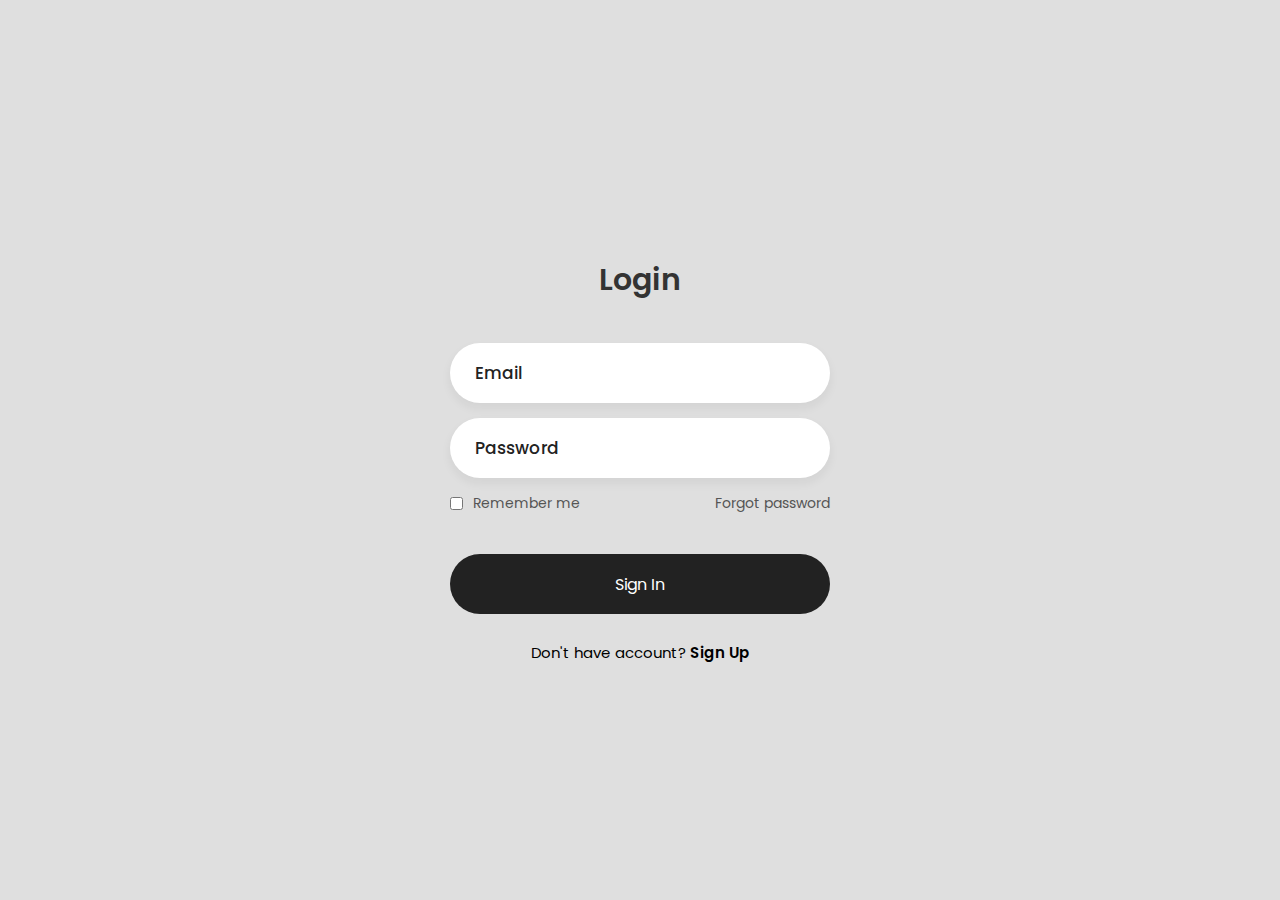
<file: login.html>
<!DOCTYPE html>
<html lang="en">
<head>
    <meta charset="UTF-8">
    <meta http-equiv="X-UA-Compatible" content="IE=edge">
    <meta name="viewport" content="width=device-width, initial-scale=1.0">
    <link rel="stylesheet" href="loginstyle.css">
    <title>Login</title>
</head>
<body>
    <div class="login-box">
        <div class="login-header">
            <header>Login</header>
        </div>
        <div class="input-box">
            <input type="text" class="input-field" placeholder="Email" autocomplete="off" required>
        </div>
        <div class="input-box">
            <input type="password" class="input-field" placeholder="Password" autocomplete="off" required>
        </div>
        <div class="forgot">
            <section>
                <input type="checkbox" id="check">
                <label for="check">Remember me</label>
            </section>
            <section>
                <a href="#">Forgot password</a>
            </section>
        </div>
        <div class="input-submit">
            <button class="submit-btn" id="submit"></button>
            <label for="submit">Sign In</label>
        </div>
        <div class="sign-up-link">
            <p>Don't have account? <a href="#">Sign Up</a></p>
        </div>
    </div>
</body>
</html>
</file>
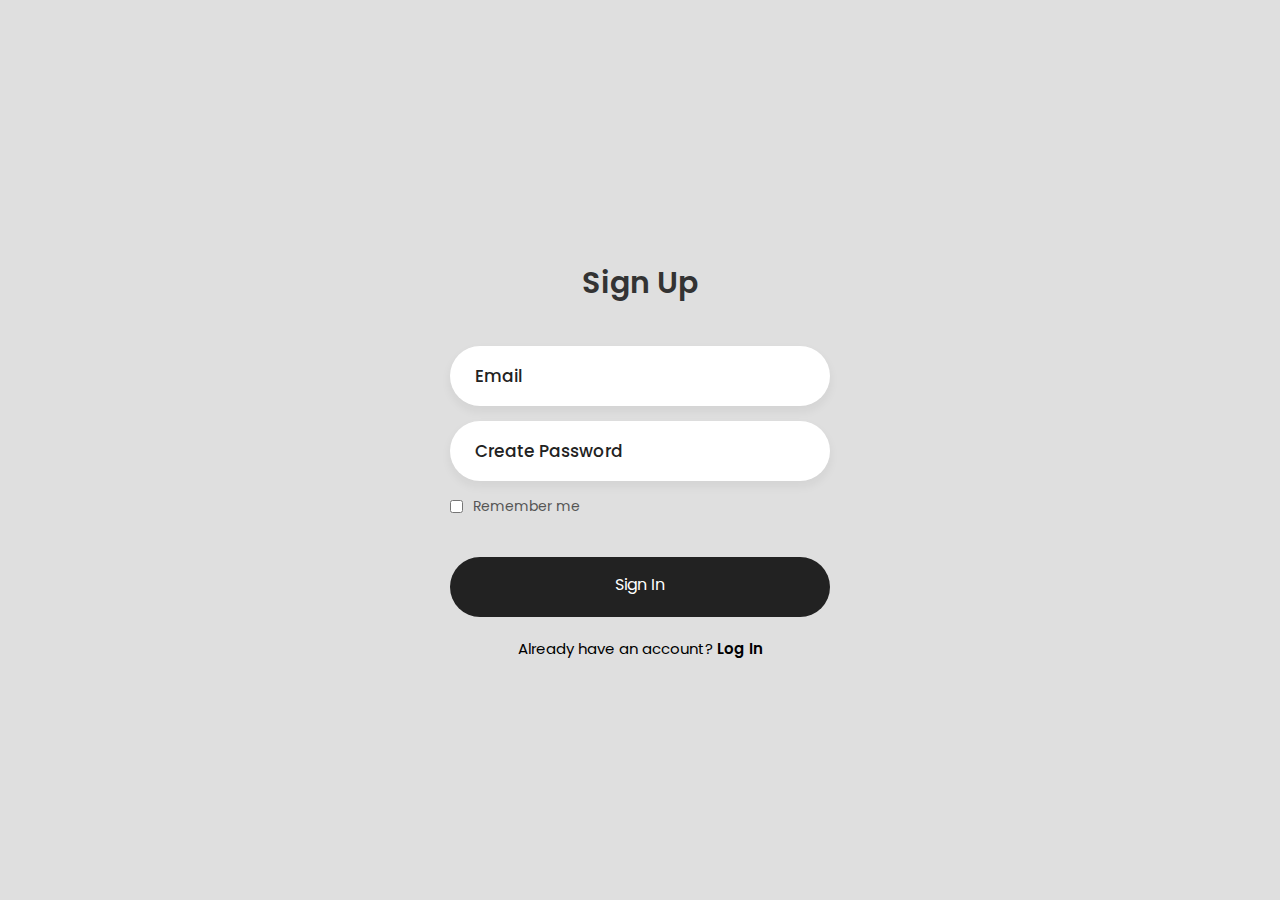
<file: signin.html>
<html lang="en">
<head>
    <meta charset="UTF-8">
    <meta http-equiv="X-UA-Compatible" content="IE=edge">
    <meta name="viewport" content="width=device-width, initial-scale=1.0">
    <link rel="stylesheet" href="signinstyle.css">
    <title>Sign Up</title>
</head>
<body>
    <div class="login-box">
        <div class="login-header">
            <header>Sign Up</header>
        </div>
        <div class="input-box">
            <input type="text" class="input-field" placeholder="Email" autocomplete="off" required>
        </div>
        <div class="input-box">
            <input type="password" class="input-field" placeholder="Create Password" autocomplete="off" required>
        </div>
        <div class="forgot">
            <section>
                <input type="checkbox" id="check">
                <label for="check">Remember me</label>
            </section>
            <section>
                <a href="#"></a>
            </section>
        </div>
        <div class="input-submit">
            <button class="submit-btn" id="submit"></button>
            <label for="submit">Sign In</label>
        </div>
        <div class="sign-up-link">
            <p>Already have an account? <a href="#">Log In</a></p>
        </div>
    </div>
</body>
</html>
</file>
<file: loginstyle.css>
@import url('https://fonts.googleapis.com/css2?family=Poppins:wght@400;500&display=swap');

*{
    margin: 0;
    padding: 0;
    box-sizing: border-box;
    font-family: 'Poppins',sans-serif;
}
body{
    display: flex;
    justify-content: center;
    align-items: center;
    min-height: 100vh;
    background: #dfdfdf;
}
.login-box{
    display: flex;
    justify-content: center;
    flex-direction: column;
    width: 440px;
    height: 480px;
    padding: 30px;
}
.login-header{
    text-align: center;
    margin: 20px 0 40px 0;
}
.login-header header{
    color: #333;
    font-size: 30px;
    font-weight: 600;
}
.input-box .input-field{
    width: 100%;
    height: 60px;
    font-size: 17px;
    padding: 0 25px;
    margin-bottom: 15px;
    border-radius: 30px;
    border: none;
    box-shadow: 0px 5px 10px 1px rgba(0,0,0, 0.05);
    outline: none;
    transition: .3s;
}
::placeholder{
    font-weight: 500;
    color: #222;
}
.input-field:focus{
    width: 105%;
}
.forgot{
    display: flex;
    justify-content: space-between;
    margin-bottom: 40px;
}
section{
    display: flex;
    align-items: center;
    font-size: 14px;
    color: #555;
}
#check{
    margin-right: 10px;
}
a{
    text-decoration: none;
}
a:hover{
    text-decoration: underline;
}
section a{
    color: #555;
}
.input-submit{
    position: relative;
}
.submit-btn{
    width: 100%;
    height: 60px;
    background: #222;
    border: none;
    border-radius: 30px;
    cursor: pointer;
    transition: .3s;
}
.input-submit label{
    position: absolute;
    top: 45%;
    left: 50%;
    color: #fff;
    -webkit-transform: translate(-50%, -50%);
    -ms-transform: translate(-50%, -50%);
    transform: translate(-50%, -50%);
    cursor: pointer;
}
.submit-btn:hover{
    background: #000;
    transform: scale(1.05,1);
}
.sign-up-link{
    text-align: center;
    font-size: 15px;
    margin-top: 20px;
}
.sign-up-link a{
    color: #000;
    font-weight: 600;
}
</file>
<file: signinstyle.css>
@import url('https://fonts.googleapis.com/css2?family=Poppins:wght@400;500&display=swap');

*{
    margin: 0;
    padding: 0;
    box-sizing: border-box;
    font-family: 'Poppins',sans-serif;
}
body{
    display: flex;
    justify-content: center;
    align-items: center;
    min-height: 100vh;
    background: #dfdfdf;
}
.login-box{
    display: flex;
    justify-content: center;
    flex-direction: column;
    width: 440px;
    height: 480px;
    padding: 30px;
}
.login-header{
    text-align: center;
    margin: 20px 0 40px 0;
}
.login-header header{
    color: #333;
    font-size: 30px;
    font-weight: 600;
}
.input-box .input-field{
    width: 100%;
    height: 60px;
    font-size: 17px;
    padding: 0 25px;
    margin-bottom: 15px;
    border-radius: 30px;
    border: none;
    box-shadow: 0px 5px 10px 1px rgba(0,0,0, 0.05);
    outline: none;
    transition: .3s;
}
::placeholder{
    font-weight: 500;
    color: #222;
}
.input-field:focus{
    width: 105%;
}
.forgot{
    display: flex;
    justify-content: space-between;
    margin-bottom: 40px;
}
section{
    display: flex;
    align-items: center;
    font-size: 14px;
    color: #555;
}
#check{
    margin-right: 10px;
}
a{
    text-decoration: none;
}
a:hover{
    text-decoration: underline;
}
section a{
    color: #555;
}
.input-submit{
    position: relative;
}
.submit-btn{
    width: 100%;
    height: 60px;
    background: #222;
    border: none;
    border-radius: 30px;
    cursor: pointer;
    transition: .3s;
}
.input-submit label{
    position: absolute;
    top: 45%;
    left: 50%;
    color: #fff;
    -webkit-transform: translate(-50%, -50%);
    -ms-transform: translate(-50%, -50%);
    transform: translate(-50%, -50%);
    cursor: pointer;
}
.submit-btn:hover{
    background: #000;
    transform: scale(1.05,1);
}
.sign-up-link{
    text-align: center;
    font-size: 15px;
    margin-top: 20px;
}
.sign-up-link a{
    color: #000;
    font-weight: 600;
}
</file>
